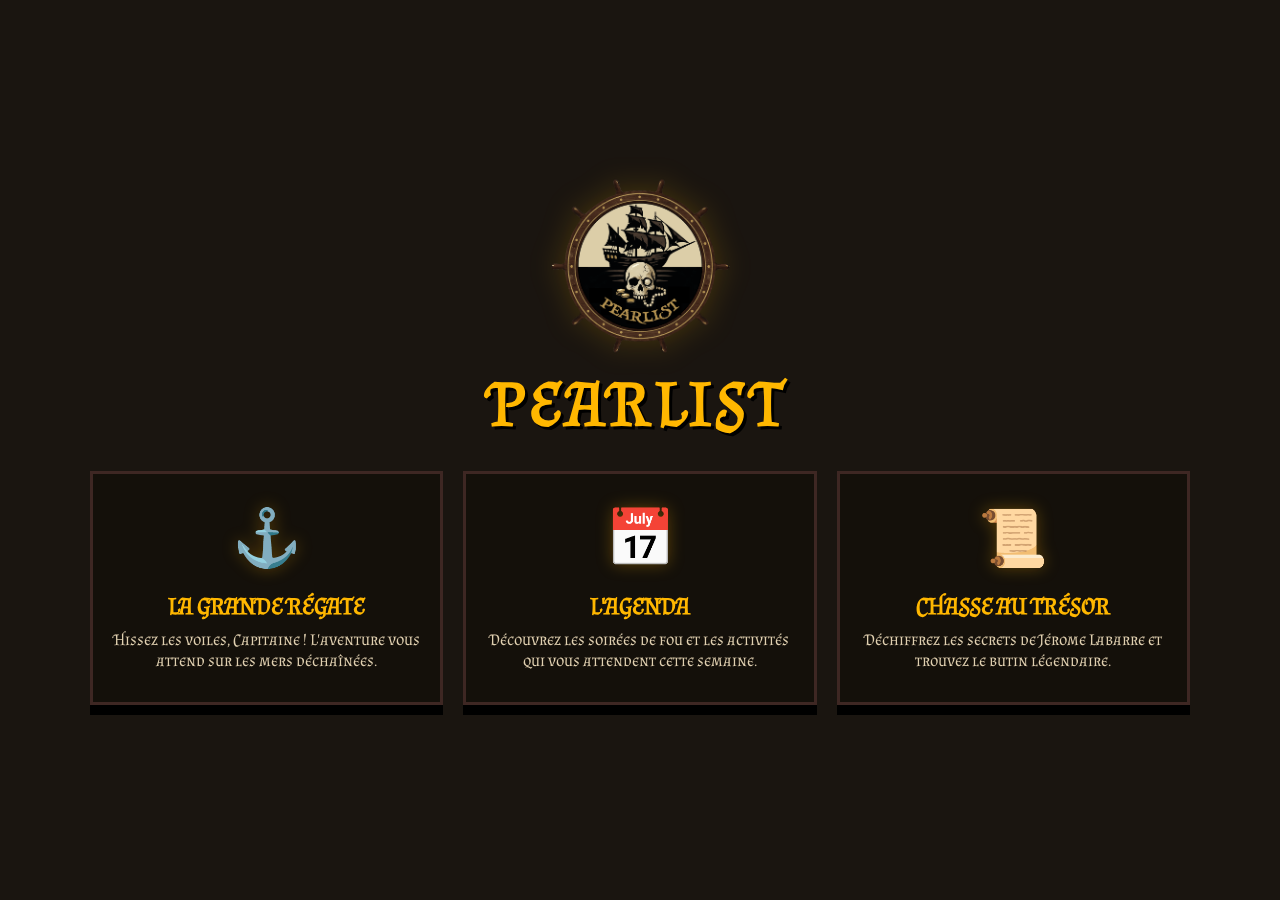
<file: index.html>
<!DOCTYPE html>
<html lang="fr">
<head>
    <meta charset="UTF-8">
    <meta name="viewport" content="width=device-width, initial-scale=1.0">
    <title>Pearlist - Portail Officiel</title>
    <link rel="icon" type="image/png" href="/favicon.png" />
    <link href="https://fonts.googleapis.com/css2?family=Almendra+SC&display=swap" rel="stylesheet">
    <style>
        :root {
            --gold: #ffb700;
            --dark-brown: #3e2723;
            --accent: #d32f2f;
        }

        body {
            margin: 0;
            min-height: 100vh;
            display: flex;
            flex-direction: column;
            justify-content: center;
            align-items: center;
            background: #1a1510;
            color: #fff1e0;
            font-family: "Almendra SC", serif;
            overflow-x: hidden;
        }

        /* Texture bois éclaircie */
        body::before {
            content: "";
            position: fixed;
            inset: 0;
            background-image: url('https://www.transparenttextures.com/patterns/dark-wood.png');
            opacity: 0.7;
            z-index: -1;
        }

        .main-logo {
            width: 180px;
            height: auto;
            margin-top: 20px;
            filter: drop-shadow(0 0 15px rgba(255, 183, 0, 0.2));
            animation: float 4s ease-in-out infinite;
            z-index: 10;
        }

        @keyframes float {
            0%, 100% { transform: translateY(0px); }
            50% { transform: translateY(-15px); }
        }

        h1 {
            font-size: clamp(2.5rem, 8vw, 4rem);
            color: var(--gold);
            text-shadow: 3px 3px 0px #000;
            margin: 10px 0 30px 0;
            letter-spacing: 5px;
            text-align: center;
        }

        .container {
            display: flex;
            gap: 20px;
            max-width: 1100px;
            width: 90%;
            z-index: 5;
            padding-bottom: 40px;
        }

        .card {
            flex: 1;
            background: rgba(20, 15, 10, 0.9);
            border: 3px solid var(--dark-brown);
            padding: 30px 20px;
            text-align: center;
            cursor: pointer;
            transition: all 0.3s ease;
            box-shadow: 0 10px 0 #000;
            text-decoration: none;
            color: inherit;
            position: relative;
            display: flex;
            flex-direction: column;
            align-items: center;
        }

        .card:hover {
            transform: translateY(-8px);
            border-color: var(--gold);
            box-shadow: 0 15px 25px rgba(255, 183, 0, 0.2), 0 8px 0 var(--dark-brown);
        }

        .card h2 {
            font-size: 1.5rem;
            color: var(--gold);
            margin: 10px 0;
            text-transform: uppercase;
        }

        .card p {
            font-family: "Almendra SC", serif;
            font-size: 1rem;
            line-height: 1.3;
            color: #e0d0b0;
            margin: 0;
        }

        .icon {
            font-size: 3.5rem;
            margin-bottom: 10px;
            filter: drop-shadow(0 0 8px rgba(255, 183, 0, 0.3));
        }

        @media (max-width: 850px) {
            body { overflow-y: auto; height: auto; padding: 20px 0; }
            .container { 
                flex-direction: column; 
                align-items: center; 
                width: 90%;
                gap: 30px;
            }
            .card { 
                width: 100%; 
                max-width: 320px;
                padding: 25px 15px;
            }
        }
    </style>
</head>
<body>
    <img src="logo.png" alt="Pearlist Logo" class="main-logo">
    <h1>PEARLIST</h1>
    <div class="container">
        <a href="/jeu/index.html" class="card">
            <span class="icon">⚓</span>
            <h2>La Grande Régate</h2>
            <p>Hissez les voiles, Capitaine ! L'aventure vous attend sur les mers déchaînées.</p>
        </a>
        <a href="/programme/index.html" class="card">
            <span class="icon">📅</span>
            <h2>L'Agenda</h2>
            <p>Découvrez les soirées de fou et les activités qui vous attendent cette semaine.</p>
        </a>
        <a href="/chasse/accueil.html" class="card">
            <span class="icon">📜</span>
            <h2>Chasse au Trésor</h2>
            <p>Déchiffrez les secrets de Jérome Labarre et trouvez le butin légendaire.</p>
        </a>
    </div>
</body>
</html>
</file>
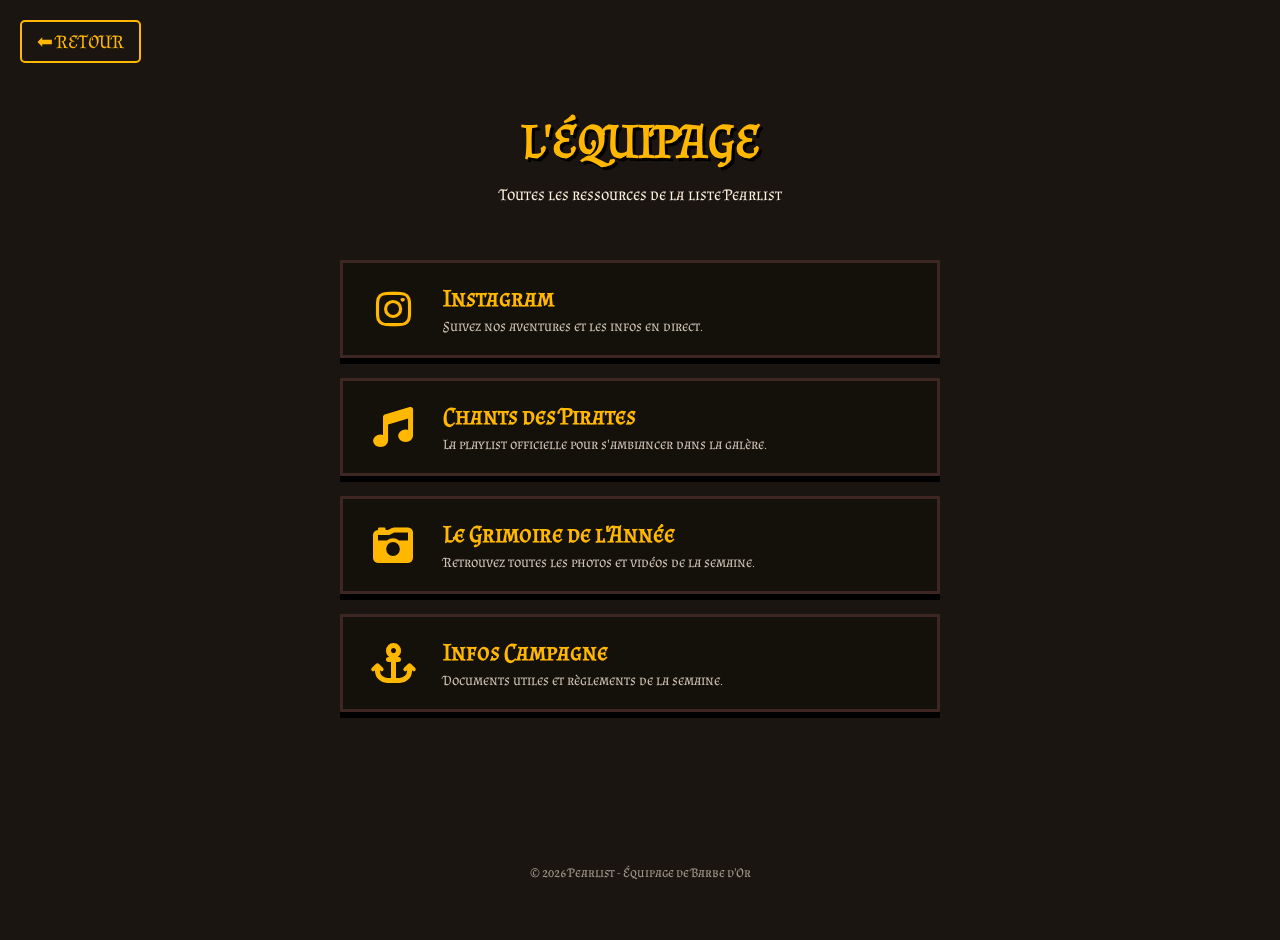
<file: Lien/index.html>
<!DOCTYPE html>
<html lang="fr">
<head>
    <meta charset="UTF-8">
    <meta name="viewport" content="width=device-width, initial-scale=1.0">
    <title>Pearlist - Liens Utiles</title>
    <link rel="icon" type="image/png" href="/favicon.png" />
    <link href="https://fonts.googleapis.com/css2?family=Almendra+SC&display=swap" rel="stylesheet">
    <link rel="stylesheet" href="https://cdnjs.cloudflare.com/ajax/libs/font-awesome/6.0.0/css/all.min.css">
    <style>
        :root {
            --gold: #ffb700;
            --dark-brown: #3e2723;
            --cream: #fff1e0;
        }

        body {
            margin: 0;
            min-height: 100vh;
            background: #1a1510;
            color: var(--cream);
            font-family: "Almendra SC", serif;
            display: flex;
            flex-direction: column;
            align-items: center;
            padding: 20px;
        }

        body::before {
            content: "";
            position: fixed;
            inset: 0;
            background-image: url('https://www.transparenttextures.com/patterns/dark-wood.png');
            opacity: 0.7;
            z-index: -1;
        }

        .back-btn {
            position: absolute;
            top: 20px;
            left: 20px;
            text-decoration: none;
            color: var(--gold);
            font-size: 1.2rem;
            border: 2px solid var(--gold);
            padding: 8px 15px;
            border-radius: 5px;
            transition: 0.3s;
        }

        .back-btn:hover {
            background: var(--gold);
            color: var(--dark-brown);
        }

        header {
            text-align: center;
            margin: 60px 0 40px;
        }

        h1 {
            font-size: 3rem;
            color: var(--gold);
            text-shadow: 3px 3px 0px #000;
            margin-bottom: 10px;
        }

        .links-container {
            width: 100%;
            max-width: 600px;
            display: flex;
            flex-direction: column;
            gap: 20px;
        }

        .link-card {
            background: rgba(20, 15, 10, 0.9);
            border: 3px solid var(--dark-brown);
            padding: 20px;
            display: flex;
            align-items: center;
            text-decoration: none;
            color: var(--cream);
            transition: all 0.3s ease;
            box-shadow: 0 6px 0 #000;
        }

        .link-card:hover {
            transform: translateX(10px);
            border-color: var(--gold);
            box-shadow: 0 6px 0 var(--dark-brown);
        }

        .link-icon {
            font-size: 2.5rem;
            width: 60px;
            color: var(--gold);
            display: flex;
            justify-content: center;
        }

        .link-content {
            margin-left: 20px;
        }

        .link-content h2 {
            margin: 0;
            font-size: 1.5rem;
            color: var(--gold);
        }

        .link-content p {
            margin: 5px 0 0;
            font-size: 0.9rem;
            opacity: 0.8;
        }

        footer {
            margin-top: auto;
            padding: 40px;
            font-size: 0.8rem;
            opacity: 0.6;
        }

        @media (max-width: 500px) {
            h1 { font-size: 2rem; }
            .link-card { padding: 15px; }
        }
    </style>
</head>
<body>

    <a href="../index.html" class="back-btn">⬅ RETOUR</a>

    <header>
        <h1>L'ÉQUIPAGE</h1>
        <p>Toutes les ressources de la liste Pearlist</p>
    </header>

    <div class="links-container">
        <a href="https://www.instagram.com/TON_INSTA" target="_blank" class="link-card">
            <div class="link-icon"><i class="fab fa-instagram"></i></div>
            <div class="link-content">
                <h2>Instagram</h2>
                <p>Suivez nos aventures et les infos en direct.</p>
            </div>
        </a>

        <a href="https://open.spotify.com/playlist/TA_PLAYLIST" target="_blank" class="link-card">
            <div class="link-icon"><i class="fas fa-music"></i></div>
            <div class="link-content">
                <h2>Chants des Pirates</h2>
                <p>La playlist officielle pour s'ambiancer dans la galère.</p>
            </div>
        </a>

        <a href="https://photos.app.goo.gl/TON_ALBUM" target="_blank" class="link-card">
            <div class="link-icon"><i class="fas fa-camera-retro"></i></div>
            <div class="link-content">
                <h2>Le Grimoire de l'Année</h2>
                <p>Retrouvez toutes les photos et vidéos de la semaine.</p>
            </div>
        </a>

        <a href="#" class="link-card">
            <div class="link-icon"><i class="fas fa-anchor"></i></div>
            <div class="link-content">
                <h2>Infos Campagne</h2>
                <p>Documents utiles et règlements de la semaine.</p>
            </div>
        </a>
    </div>

    <footer>
        &copy; 2026 Pearlist - Équipage de Barbe d'Or
    </footer>

</body>
</html>
</file>
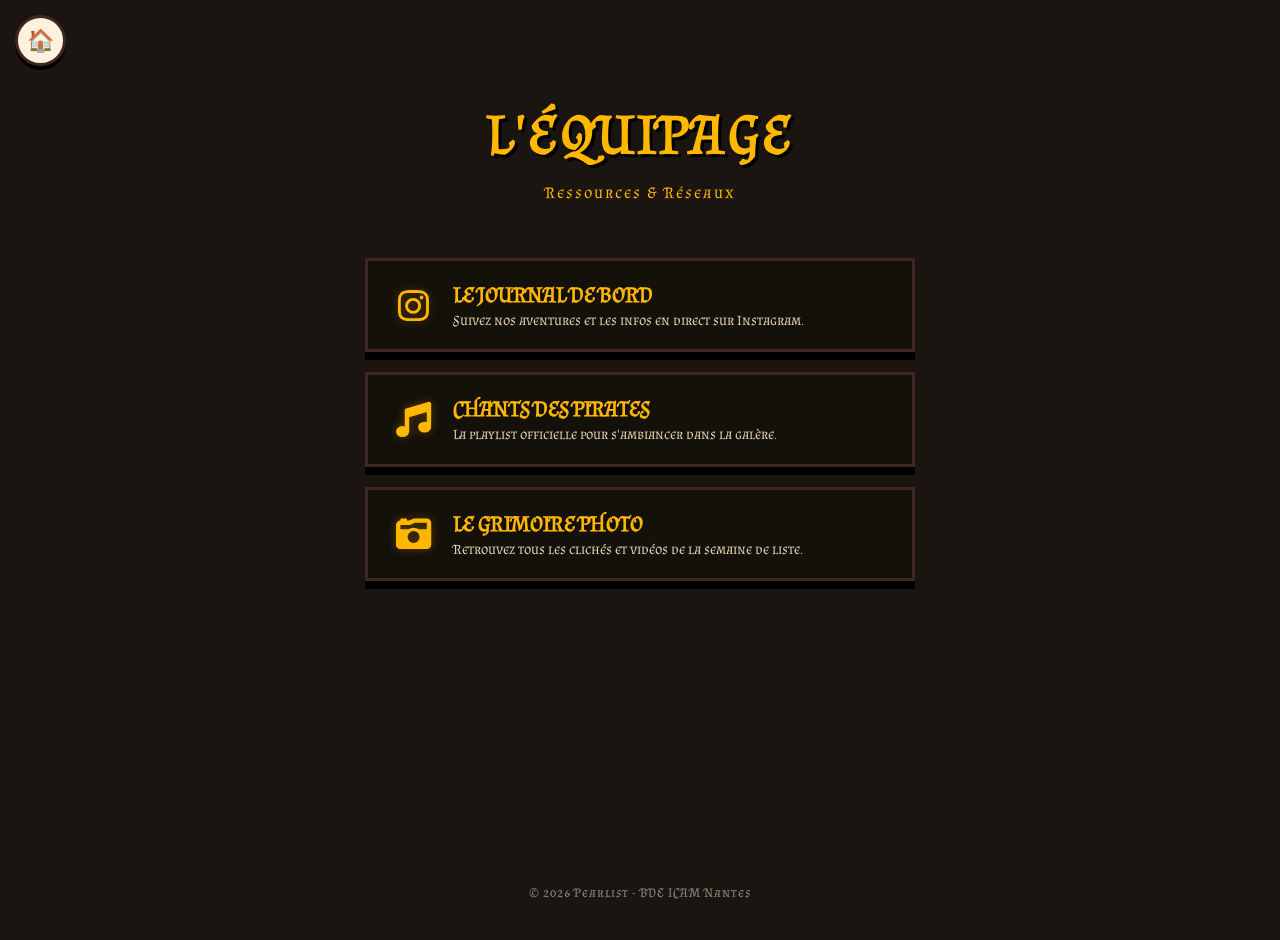
<file: Liens/index.html>
<!DOCTYPE html>
<html lang="fr">
<head>
    <meta charset="UTF-8">
    <meta name="viewport" content="width=device-width, initial-scale=1.0">
    <title>Pearlist - Liens Utiles</title>
    <link rel="icon" type="image/png" href="/favicon.png" />
    <link href="https://fonts.googleapis.com/css2?family=Almendra+SC&display=swap" rel="stylesheet">
    <link rel="stylesheet" href="https://cdnjs.cloudflare.com/ajax/libs/font-awesome/6.0.0/css/all.min.css">
    <style>
        :root {
            --gold: #ffb700;
            --dark-brown: #3e2723;
            --cream: #fff1e0;
        }

        body {
            margin: 0;
            min-height: 100vh;
            background: #1a1510;
            color: var(--cream);
            font-family: "Almendra SC", serif;
            display: flex;
            flex-direction: column;
            align-items: center;
            padding: 20px;
        }

        body::before {
            content: "";
            position: fixed;
            inset: 0;
            background-image: url('https://www.transparenttextures.com/patterns/dark-wood.png');
            opacity: 0.7;
            z-index: -1;
        }

        /* BOUTON RETOUR IDENTIQUE AUX AUTRES PAGES */
        .home-btn { 
            position: fixed; 
            top: 15px; 
            left: 15px; 
            width: 45px; 
            height: 45px; 
            background: #fff1e0; 
            border-radius: 50%; 
            border: 3px solid #3e2723; 
            display: flex; 
            justify-content: center; 
            align-items: center; 
            text-decoration: none; 
            font-size: 22px; 
            z-index: 5000; 
            box-shadow: 0 4px 0 #000;
            transition: transform 0.1s;
        }
        .home-btn:active {
            transform: translateY(2px);
            box-shadow: 0 2px 0 #000;
        }

        header {
            text-align: center;
            margin: 80px 0 40px;
        }

        h1 {
            font-size: clamp(2rem, 10vw, 3.5rem);
            color: var(--gold);
            text-shadow: 3px 3px 0px #000;
            margin: 0;
            letter-spacing: 3px;
        }

        .links-container {
            width: 100%;
            max-width: 550px;
            display: flex;
            flex-direction: column;
            gap: 20px;
            padding-bottom: 50px;
        }

        .link-card {
            background: rgba(20, 15, 10, 0.9);
            border: 3px solid var(--dark-brown);
            padding: 20px;
            display: flex;
            align-items: center;
            text-decoration: none;
            color: var(--cream);
            transition: all 0.3s ease;
            box-shadow: 0 8px 0 #000;
        }

        .link-card:hover {
            transform: translateY(-5px);
            border-color: var(--gold);
            box-shadow: 0 12px 20px rgba(255, 183, 0, 0.1), 0 5px 0 var(--dark-brown);
        }

        .link-icon {
            font-size: 2.2rem;
            width: 50px;
            color: var(--gold);
            display: flex;
            justify-content: center;
            filter: drop-shadow(0 0 5px rgba(255,183,0,0.3));
        }

        .link-content {
            margin-left: 15px;
        }

        .link-content h2 {
            margin: 0;
            font-size: 1.4rem;
            color: var(--gold);
            text-transform: uppercase;
        }

        .link-content p {
            margin: 4px 0 0;
            font-size: 0.9rem;
            color: #e0d0b0;
            line-height: 1.2;
        }

        footer {
            margin-top: auto;
            padding: 20px;
            font-size: 0.8rem;
            opacity: 0.5;
            letter-spacing: 1px;
        }

        @media (max-width: 500px) {
            .links-container { width: 95%; }
            .link-card { padding: 15px; }
        }
    </style>
</head>
<body>

    <a href="../index.html" class="home-btn">🏠</a>

    <header>
        <h1>L'ÉQUIPAGE</h1>
        <p style="color: var(--gold); letter-spacing: 2px;">Ressources & Réseaux</p>
    </header>

    <div class="links-container">
        <a href="https://www.instagram.com/TON_INSTA" target="_blank" class="link-card">
            <div class="link-icon"><i class="fab fa-instagram"></i></div>
            <div class="link-content">
                <h2>Le Journal de Bord</h2>
                <p>Suivez nos aventures et les infos en direct sur Instagram.</p>
            </div>
        </a>

        <a href="https://open.spotify.com/playlist/38LSj82FhTkRjW7acAwEBR?si=2dbd7679c0f3402b" target="_blank" class="link-card">
            <div class="link-icon"><i class="fas fa-music"></i></div>
            <div class="link-content">
                <h2>Chants des Pirates</h2>
                <p>La playlist officielle pour s'ambiancer dans la galère.</p>
            </div>
        </a>

        <a href="https://photos.app.goo.gl/TON_ALBUM" target="_blank" class="link-card">
            <div class="link-icon"><i class="fas fa-camera-retro"></i></div>
            <div class="link-content">
                <h2>Le Grimoire Photo</h2>
                <p>Retrouvez tous les clichés et vidéos de la semaine de liste.</p>
            </div>
        </a>

    </div>

    <footer>
        © 2026 Pearlist - BDE ICAM Nantes
    </footer>

</body>
</html>
</file>
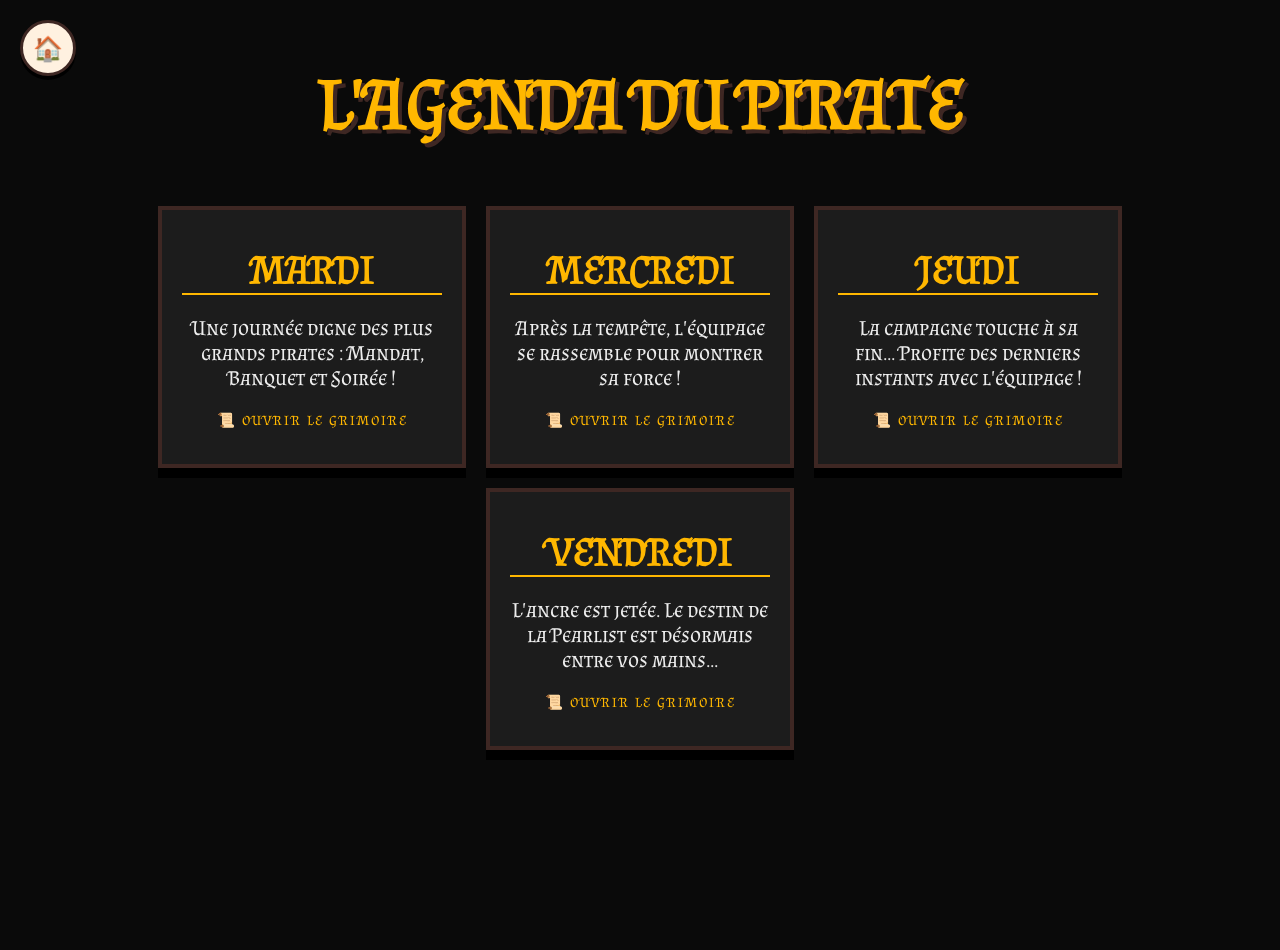
<file: Programme/index.html>
<!DOCTYPE html>
<html lang="fr">
<head>
    <link rel="icon" type="image/png" href="/favicon.png" />
    <meta charset="UTF-8">
    <meta name="viewport" content="width=device-width, initial-scale=1.0">
    <title>Pearlist - L'Agenda du Pirate</title>
    <link href="https://fonts.googleapis.com/css2?family=Almendra+SC&display=swap" rel="stylesheet">
    
    <script>
        /* ==========================================================
           📦 MODIFIE TON PROGRAMME ICI (C'EST TRÈS FACILE)
           ========================================================== */

        const MON_PROGRAMME = {
            
            "Mardi": {
                titre: "Mardi : L'Abordage Pearlist",
                description: "Une journée digne des plus grands pirates : Mandat, Banquet et Soirée !",
                activites: [
                    ["07:30", "Petit Déjeuner de Capitaine (MI & Entrée)"],
                    ["12:00", "Présentation du Mandat (Salle Polyvalente)"],
                    ["13:15", "Repas au Repaire des Pirates"],
                    ["19:30", "LA SOIRÉE PEARLIST (Lieu : MIB)"],
                    ["20:15", "Le grand DJ Silak pour vous servir"],
                    ["22:15", "Les Pirates vous guident"],
                    ["22:30", "La Surprise de l'Équipage 👀💎"]
                ]
            },

            "mercredi": {
                titre: "Mercredi : L'Honneur des Pirates",
                description: "Après la tempête, l'équipage se rassemble pour montrer sa force !",
                activites: [
                    ["07:30", "Petit-Déjeuner de Flibustier (MI & Entrée)"],
                    ["12:00", "Show : Chorégraphie Piratesque (Lieu : City)"],
                    ["12:30", "Le Festin Marin (Lieu : Repaire Pirate)"],
                    ["17:30", "Activités Pearlist : Défis & Surprises (Lieu : Voir Insta)"],
                    ["19:30", "Fin des activités - Garde l'œil ouvert... 💰👀"]
                ]
            },

"jeudi": {
                titre: "Jeudi : L'Ultime Escale",
                description: "La campagne touche à sa fin... Profite des derniers instants avec l'équipage !",
                activites: [
                    ["07:30", "Dernier Petit-Déj Pirate 😋 (Lieu : MI)"],
                    ["12:00", "L'Ultime Repas & Chill (Lieu : Repaire Pirate)"],
                    ["19:30", "SOIRÉE FINALE : La Tempête 🔥 (Lieu : MIB)"],
                    ["22:30", "Le Grand Abordage (Lieu : Petit RU)"],
                    ["01:00", "Fin du voyage - Merci d'avoir navigué avec nous 🖤🏴‍☠️"]
                ]
            },

            "vendredi": {
                titre: "Vendredi : Le Jugement de Poséidon",
                description: "L'ancre est jetée. Le destin de la Pearlist est désormais entre vos mains...",
                activites: [
                    ["JOUR J", "OUVERTURE DES VOTES 🗳️"],
                    ["MERCI", "Merci à tous les marins d'avoir fait vibrer l'Icam cette semaine !"],
                    ["H-? ", "Annonce des résultats : Restez connectés sur Insta 📱"],
                    ["⚓", "Quoi qu'il arrive, l'aventure fut légendaire. À l'abordage !"]
                ]
            }
        }
        /* ==========================================================
           FIN DE LA ZONE DE MODIFICATION (NE PAS TOUCHER EN DESSOUS)
           ========================================================== */
    </script>

    <style>
        :root { --gold: #ffb700; --dark-brown: #3e2723; --cream: #fff1e0; }
        body { 
            margin: 0; min-height: 100vh; display: flex; flex-direction: column; align-items: center;
            background: #0a0a0a; color: #fff1e0; font-family: "Almendra SC", serif;
            overflow-x: hidden; padding-bottom: 50px;
        }
        body::before {
            content: ""; position: fixed; inset: 0;
            background-image: url('https://www.transparenttextures.com/patterns/dark-wood.png');
            opacity: 0.7; z-index: -1;
        }
        .home-btn {
            position: fixed; top: 20px; left: 20px; width: 50px; height: 50px;
            background: var(--cream); border-radius: 50%; border: 3px solid var(--dark-brown);
            display: flex; justify-content: center; align-items: center;
            text-decoration: none; font-size: 24px; box-shadow: 0 4px 0 #000; z-index: 1000;
        }
        h1 { font-size: 4.5rem; color: var(--gold); margin: 60px 0; text-shadow: 4px 4px 0px var(--dark-brown); text-align: center; }
        .container { display: flex; gap: 20px; max-width: 1200px; width: 95%; flex-wrap: wrap; justify-content: center; }
        .card {
            width: 260px; background: rgba(30, 30, 30, 0.95); border: 4px solid var(--dark-brown);
            padding: 35px 20px; text-align: center; cursor: pointer; transition: 0.3s; box-shadow: 0 10px 0 #000;
        }
        .card:hover { transform: translateY(-10px); border-color: var(--gold); box-shadow: 0 15px 25px rgba(255, 183, 0, 0.3), 0 10px 0 var(--dark-brown); }
        .card h2 { color: var(--gold); font-size: 2.5rem; margin: 0; text-transform: uppercase; border-bottom: 2px solid var(--gold); }
        .card p { font-size: 1.3rem; color: #eee; margin: 20px 0; }
        .click-hint { font-size: 0.9rem; color: var(--gold); text-transform: uppercase; letter-spacing: 2px; }

        .modal { display: none; position: fixed; inset: 0; background: rgba(0,0,0,0.4); z-index: 2000; align-items: center; justify-content: center; padding: 20px; }
        .scroll-content { background: var(--cream); border: 12px double var(--dark-brown); color: var(--dark-brown); padding: 45px; max-width: 550px; width: 100%; position: relative; box-shadow: 0 0 60px rgba(0,0,0,0.7); max-height: 85vh; overflow-y: auto; }
        .close-modal { position: absolute; top: 10px; right: 15px; font-size: 35px; cursor: pointer; font-weight: bold; }
        .scroll-content h3 { font-size: 3rem; border-bottom: 3px double var(--dark-brown); margin-top: 0; text-align: center; color: #b71c1c; }
        .prog-item { margin: 20px 0; font-size: 1.5rem; border-bottom: 1px dashed rgba(62,39,35,0.4); padding-bottom: 8px; display: flex; }
        .prog-time { font-weight: bold; margin-right: 15px; min-width: 80px; }
        @media (max-width: 768px) { h1 { font-size: 2.8rem; } .card { width: 100%; } }
    </style>
</head>
<body>

    <a href="../index.html" class="home-btn">🏠</a>
    <h1>L'AGENDA DU PIRATE</h1>

    <div class="container" id="cards-container">
        </div>

    <div id="dayModal" class="modal">
        <div class="scroll-content">
            <span class="close-modal" onclick="closeDay()">&times;</span>
            <h3 id="modalTitle">TITRE</h3>
            <div id="modalBody"></div>
        </div>
    </div>

    <script>
        // Génération automatique des cartes
        const container = document.getElementById('cards-container');
        for (const [key, jour] of Object.entries(MON_PROGRAMME)) {
            container.innerHTML += `
                <div class="card" onclick="openDay('${key}')">
                    <h2>${key}</h2>
                    <p>${jour.description}</p>
                    <span class="click-hint">📜 Ouvrir le Grimoire</span>
                </div>
            `;
        }

        function openDay(id) {
            const jour = MON_PROGRAMME[id];
            document.getElementById('modalTitle').innerText = jour.titre;
            let html = "";
            jour.activites.forEach(act => {
                html += `<div class="prog-item"><span class="prog-time">${act[0]}</span> ${act[1]}</div>`;
            });
            document.getElementById('modalBody').innerHTML = html;
            document.getElementById('dayModal').style.display = 'flex';
        }

        function closeDay() { document.getElementById('dayModal').style.display = 'none'; }
        window.onclick = function(e) { if (e.target.id == 'dayModal') closeDay(); }
    </script>
</body>
</html>
</file>
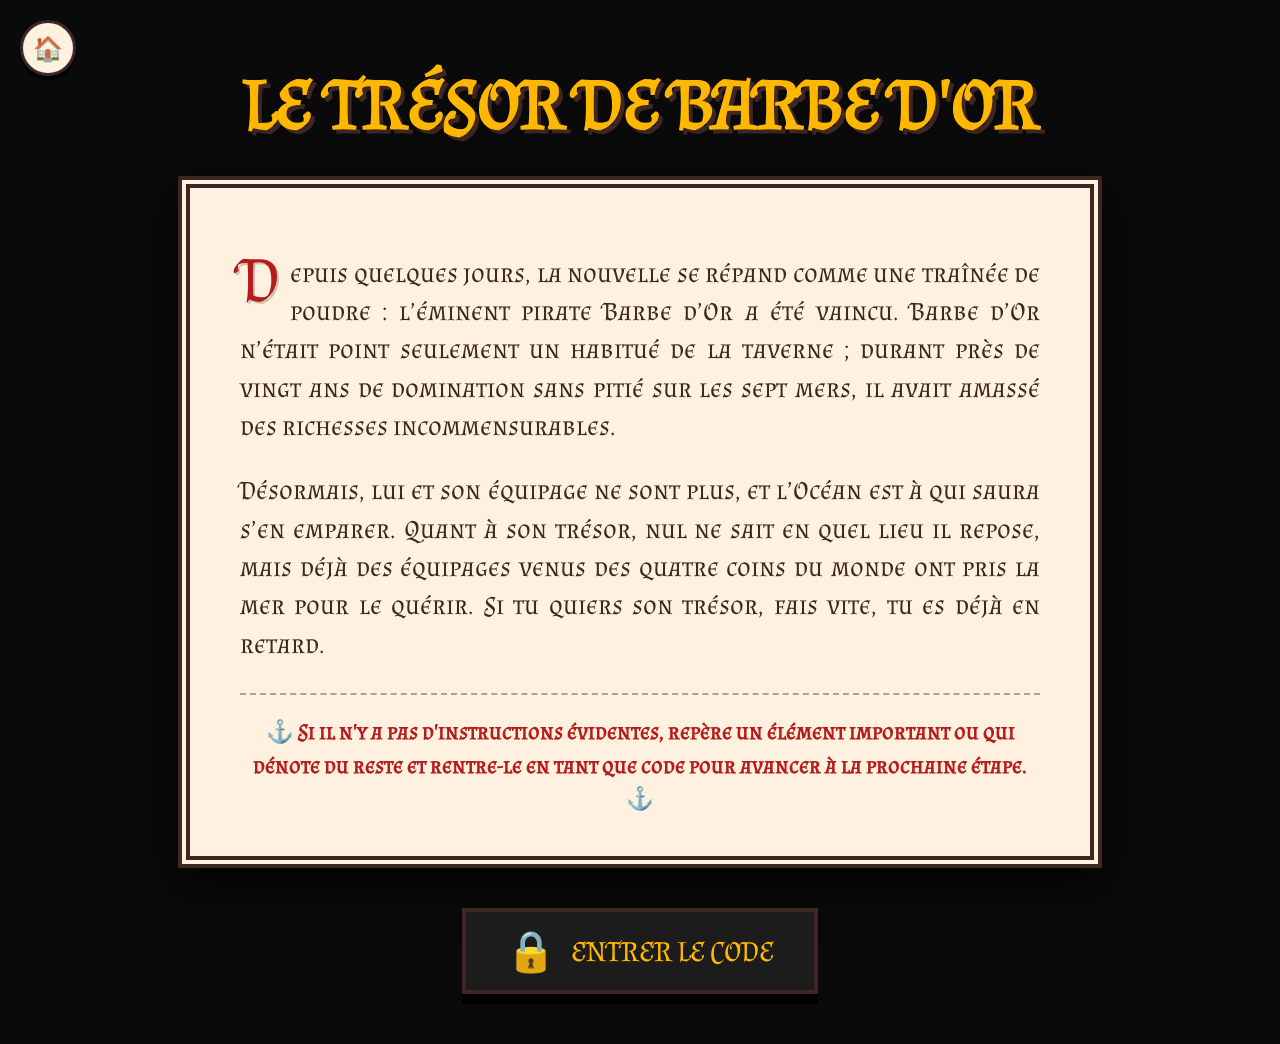
<file: Chasse/accueil.html>
<!DOCTYPE html>
<html lang="fr">
<head>
    <link rel="icon" type="image/png" href="/favicon.png" />
    <meta charset="UTF-8">
    <meta name="viewport" content="width=device-width, initial-scale=1.0">
    <title>Pearlist - La Chasse au Trésor</title>
    <link href="https://fonts.googleapis.com/css2?family=Almendra+SC&display=swap" rel="stylesheet">
    
    <style>
        /* Reprise de tes variables de couleurs et de l'ambiance globale */
        :root { 
            --gold: #ffb700; 
            --dark-brown: #3e2723; 
            --cream: #fff1e0; 
            --blood-red: #b71c1c;
        }
        
        body { 
            margin: 0; 
            min-height: 100vh; 
            display: flex; 
            flex-direction: column; 
            align-items: center;
            background: #0a0a0a; 
            color: #fff1e0; 
            font-family: "Almendra SC", serif;
            overflow-x: hidden; 
            padding-bottom: 50px;
        }
        
        body::before {
            content: ""; 
            position: fixed; 
            inset: 0;
            background-image: url('https://www.transparenttextures.com/patterns/dark-wood.png');
            opacity: 0.7; 
            z-index: -1;
        }

        /* Bouton Retour (identique) */
        .home-btn {
            position: fixed; 
            top: 20px; 
            left: 20px; 
            width: 50px; 
            height: 50px;
            background: var(--cream); 
            border-radius: 50%; 
            border: 3px solid var(--dark-brown);
            display: flex; 
            justify-content: center; 
            align-items: center;
            text-decoration: none; 
            font-size: 24px; 
            box-shadow: 0 4px 0 #000; 
            z-index: 1000;
        }

        h1 { 
            font-size: 4.5rem; 
            color: var(--gold); 
            margin: 60px 0 30px 0; 
            text-shadow: 4px 4px 0px var(--dark-brown); 
            text-align: center; 
            text-transform: uppercase;
        }

        /* Le conteneur style "Parchemin" pour l'histoire */
        .story-parchment {
            background: var(--cream);
            border: 12px double var(--dark-brown);
            color: var(--dark-brown);
            padding: 40px 50px;
            max-width: 800px;
            width: 85%;
            box-shadow: 0 15px 40px rgba(0,0,0,0.8);
            margin-bottom: 40px;
            font-size: 1.6rem;
            line-height: 1.5;
            text-align: justify;
        }

        /* Lettrine pour la première lettre du texte */
        .story-parchment p:first-of-type::first-letter {
            font-size: 4rem;
            color: var(--blood-red);
            float: left;
            margin-right: 10px;
            line-height: 0.8;
            text-shadow: 2px 2px 0px rgba(0,0,0,0.2);
        }

        /* La mention importante d'instruction */
        .hint-box {
            margin-top: 30px;
            padding-top: 20px;
            border-top: 2px dashed rgba(62,39,35,0.4);
            color: var(--blood-red);
            font-weight: bold;
            text-align: center;
            font-size: 1.4rem;
        }

        /* Le bouton pour aller vers code.html */
        .lock-btn {
            display: flex;
            align-items: center;
            justify-content: center;
            gap: 15px;
            background: rgba(30, 30, 30, 0.95);
            color: var(--gold);
            text-decoration: none;
            font-size: 1.8rem;
            padding: 15px 40px;
            border: 4px solid var(--dark-brown);
            box-shadow: 0 10px 0 #000;
            transition: 0.3s;
            text-transform: uppercase;
            cursor: pointer;
        }

        .lock-btn:hover {
            transform: translateY(-8px);
            border-color: var(--gold);
            box-shadow: 0 15px 25px rgba(255, 183, 0, 0.3), 0 10px 0 var(--dark-brown);
        }

        .lock-icon {
            font-size: 2.5rem;
        }

        @media (max-width: 768px) { 
            h1 { font-size: 2.8rem; } 
            .story-parchment { padding: 25px; font-size: 1.3rem; }
            .lock-btn { font-size: 1.4rem; padding: 15px 25px; }
        }
    </style>
</head>
<body>

    <a href="../index.html" class="home-btn">🏠</a>
    
    <h1>Le Trésor de Barbe d'Or</h1>

    <div class="story-parchment">
        <p>
            Depuis quelques jours, la nouvelle se répand comme une traînée de poudre : l’éminent pirate Barbe d’Or a été vaincu. Barbe d’Or n’était point seulement un habitué de la taverne ; durant près de vingt ans de domination sans pitié sur les sept mers, il avait amassé des richesses incommensurables. 
        </p>
        <p>
            Désormais, lui et son équipage ne sont plus, et l’Océan est à qui saura s’en emparer. Quant à son trésor, nul ne sait en quel lieu il repose, mais déjà des équipages venus des quatre coins du monde ont pris la mer pour le quérir. Si tu quiers son trésor, fais vite, tu es déjà en retard.
        </p>

        <div class="hint-box">
            ⚓ Si  il n'y a pas d'instructions évidentes, repère un élément important ou qui dénote du reste et rentre-le en tant que code pour avancer à la prochaine étape. ⚓
        </div>
    </div>

    <a href="code.html" class="lock-btn">
        <span class="lock-icon">🔒</span>
        Entrer le Code
    </a>

</body>
</html>
</file>
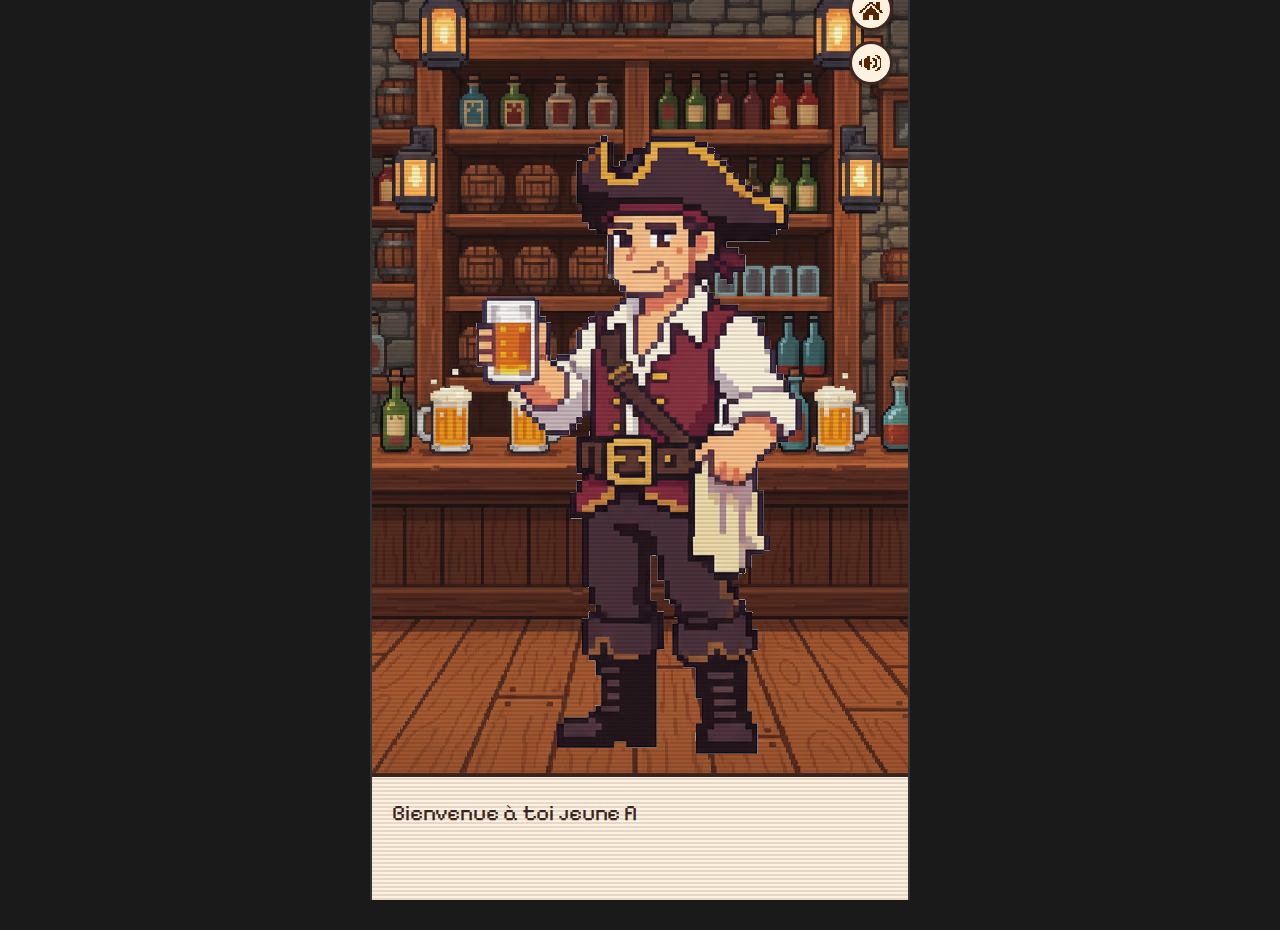
<file: Chasse/step1gezhivbepacfea.html>
<!DOCTYPE html>
<html lang="fr">
<head>
  <link rel="icon" type="image/png" href="/favicon.png" />
  <meta charset="UTF-8">
  <meta name="viewport" content="width=device-width, initial-scale=1.0">
  <title>Taverne</title>
  <link rel="icon" type="image/png" href="/favicon.png" />
  <link href="https://fonts.googleapis.com/css2?family=Pixelify+Sans:wght@400..700&display=swap" rel="stylesheet">
  
  <style>
    *, *::before, *::after { box-sizing: border-box; }
    html, body { margin: 0; height: 100%; background: #1a1a1a; overflow: hidden; }

    body { display: flex; justify-content: center; align-items: center; font-family: "Pixelify Sans", monospace; color: #3e2723; }

    .game-wrapper { aspect-ratio: 9 / 16; width: min(60vh, 90vw); display: flex; flex-direction: column; overflow: hidden; position: relative; background: #000; border: 2px solid #333; }

    .scanlines { position: absolute; inset: 0; background: linear-gradient(to bottom, transparent, transparent 50%, rgba(0,0,0,0.1) 50%, rgba(0,0,0,0.1)); background-size: 100% 4px; pointer-events: none; z-index: 50; }

    .top-controls { position: absolute; top: 15px; right: 15px; display: flex; flex-direction: column; gap: 10px; z-index: 100; }

    .btn-pixel { width: 44px; height: 44px; background-color: #fff1e0; border: 3px solid #3e2723; border-radius: 50%; cursor: pointer; display: flex; justify-content: center; align-items: center; box-shadow: 0 4px 0 rgba(0,0,0,0.2); }
    .btn-pixel:active { transform: translateY(2px); box-shadow: 0 2px 0 rgba(0,0,0,0.1); }
    .btn-pixel img { width: 24px; height: auto; image-rendering: pixelated; pointer-events: none; }

    .scene { flex: 1; position: relative; overflow: hidden; background-color: #333; image-rendering: pixelated; }

    .bar-bg { position: absolute; inset: 0; background: url('Images/bar_large.png') center bottom / cover no-repeat; z-index: 1; }

    .barman { position: absolute; bottom: -10px; left: 50%; transform: translateX(-50%); max-height: 85%; max-width: 90%; z-index: 2; image-rendering: pixelated; animation: idle 2s infinite ease-in-out; }

    @keyframes idle { 0%, 100% { transform: translateX(-50%) translateY(0); } 50% { transform: translateX(-50%) translateY(4px); } }

    .dialogue-box { width: 100%; background-color: #fff1e0; border-top: 4px solid #3e2723; padding: 20px; position: relative; cursor: pointer; z-index: 10; animation: slideUp 0.5s cubic-bezier(0.18, 0.89, 0.32, 1.28); }

    @keyframes slideUp { from { transform: translateY(100%); opacity: 0; } to { transform: translateY(0); opacity: 1; } }

    .text { font-size: 1.4rem; line-height: 1.4; min-height: 4.2em; color: #3e2723; }

    .choices { margin-top: 10px; border-top: 2px dashed rgba(62, 39, 35, 0.3); padding-top: 5px; }

    .choice-btn { display: block; width: 100%; text-align: left; padding: 8px 0; background: none; border: none; cursor: pointer; font-family: inherit; font-size: 1.2rem; color: #5d4037; transition: all 0.2s; }
    .choice-btn:hover { color: #d32f2f; padding-left: 10px; font-weight: bold; }
    .choice-btn::before { content: "➤ "; opacity: 0; transition: opacity 0.2s; }
    .choice-btn:hover::before { opacity: 1; }

    .arrow { position: absolute; bottom: 10px; right: 15px; font-size: 24px; color: #d32f2f; display: none; animation: bounce 1s infinite; }

    @keyframes bounce { 0%, 100% { transform: translateY(0); } 50% { transform: translateY(3px); } }
  </style>
</head>

<body>
  <audio id="bgMusic" src="Sons/taverne.mp3" loop></audio>
  <audio id="clickSound" src="Sons/pop.mp3"></audio>

  <div class="game-wrapper">
    <div class="scanlines"></div>

    <div class="top-controls">
      <button class="btn-pixel" id="homeBtn">
        <img src="Images/home.png" alt="Home">
      </button>
      <button class="btn-pixel" id="muteBtn">
        <img src="Images/unmute.png" id="muteIcon" alt="Mute">
      </button>
    </div>

    <div class="scene">
      <div class="bar-bg"></div>
      <img class="barman" src="Images/big_barman.png" alt="Barman">
    </div>

    <div class="dialogue-box" id="dialogueBox">
      <div class="text" id="text"></div>
      <div class="choices" id="choices"></div>
      <div class="arrow" id="arrow">▼</div>
    </div>
  </div>

  <script>
    const routes = {
      intro: [
        "Bienvenue à toi jeune flibustier !",
        "Qu'est-ce qui t'amène ici ?",
        "__CHOICES__"
      ],
      nom: [
        "Encore un qui vient me parler de Barbe d'Or...",
        "Lui et son équipage venaient souvent mais ils n'étaient pas très bavards.",
        "Et depuis la mort de Barbe d'Or, son équipage est recherché, on ne les voit plus ici.",
        "Va là où les avis de recherche sont affichés et repère leurs initiales.",
        "À part ça tu veux pas boire quel-",
        "Déjà repartit...",
      ],
      soif: [
        "Tu as soif ? Ça tombe bien, c'est un bar ici.",
        "Assieds-toi, je vais te servir.",
        "Tiens, je te mets la cuvée maison!"
      ],
      Roux: [
        "Le Roux, hein...",
        "On ne le vois plus trop ces derniers temps.",
        "Apparement il traîne vers le Sud.",
      ]
    };

    let currentRoute = "intro";
    let dialogues = routes[currentRoute];
    let index = 0;
    let charIndex = 0;
    let isTyping = false;
    let intervalId = null;
    let musicStarted = false;

    const textEl = document.getElementById("text");
    const arrowEl = document.getElementById("arrow");
    const dialogueBox = document.getElementById("dialogueBox");
    const choicesEl = document.getElementById("choices");
    const music = document.getElementById("bgMusic");
    const clickSfx = document.getElementById("clickSound");
    const muteBtn = document.getElementById("muteBtn");
    const muteIcon = document.getElementById("muteIcon");
    const homeBtn = document.getElementById("homeBtn");

    function playClick() { clickSfx.currentTime = 0; clickSfx.play().catch(() => {}); }

    function startMusic() {
      if (!musicStarted) { music.volume = 0.3; music.play().catch(() => {}); musicStarted = true; }
    }

    function typeText() {
      isTyping = true; arrowEl.style.display = "none"; choicesEl.innerHTML = ""; textEl.textContent = ""; charIndex = 0;
      const currentText = dialogues[index];

      if (currentText === "__CHOICES__") { isTyping = false; showChoices(); return; }

      intervalId = setInterval(() => {
        textEl.textContent += currentText[charIndex]; charIndex++;
        if (charIndex >= currentText.length) { clearInterval(intervalId); isTyping = false; arrowEl.style.display = "block"; }
      }, 30);
    }

    function showChoices() {
      textEl.textContent = routes.intro[1]; arrowEl.style.display = "none";
      const opts = [
        { label: "En savoir plus sur Barbe d'Or", route: "nom" },
        { label: "J'ai soif", route: "soif" },
        { label: "Je cherche le Roux", route: "Roux" }
      ];

      opts.forEach(opt => {
        const btn = document.createElement("button"); btn.className = "choice-btn"; btn.textContent = opt.label;
        btn.onclick = (e) => { e.stopPropagation(); playClick(); currentRoute = opt.route; dialogues = routes[currentRoute]; index = 0; typeText(); };
        choicesEl.appendChild(btn);
      });
    }

    function nextDialogue() {
      if (isTyping) { clearInterval(intervalId); textEl.textContent = dialogues[index]; isTyping = false; arrowEl.style.display = "block"; return; }
      index++;
      if (index < dialogues.length) { typeText(); } else { returnToChoices(); }
    }

    function returnToChoices() { currentRoute = "intro"; dialogues = routes[currentRoute]; index = dialogues.length - 1; typeText(); }

    muteBtn.onclick = (e) => { e.stopPropagation(); playClick(); music.muted = !music.muted; muteIcon.src = music.muted ? "Images/mute.png" : "Images/unmute.png"; };

    homeBtn.onclick = (e) => { e.stopPropagation(); playClick(); setTimeout(() => { location.href = 'accueil.html'; }, 150); };

    dialogueBox.addEventListener("click", () => { startMusic(); if (choicesEl.children.length === 0) { playClick(); nextDialogue(); } });

    typeText();
  </script>
</body>
</html>
</file>
